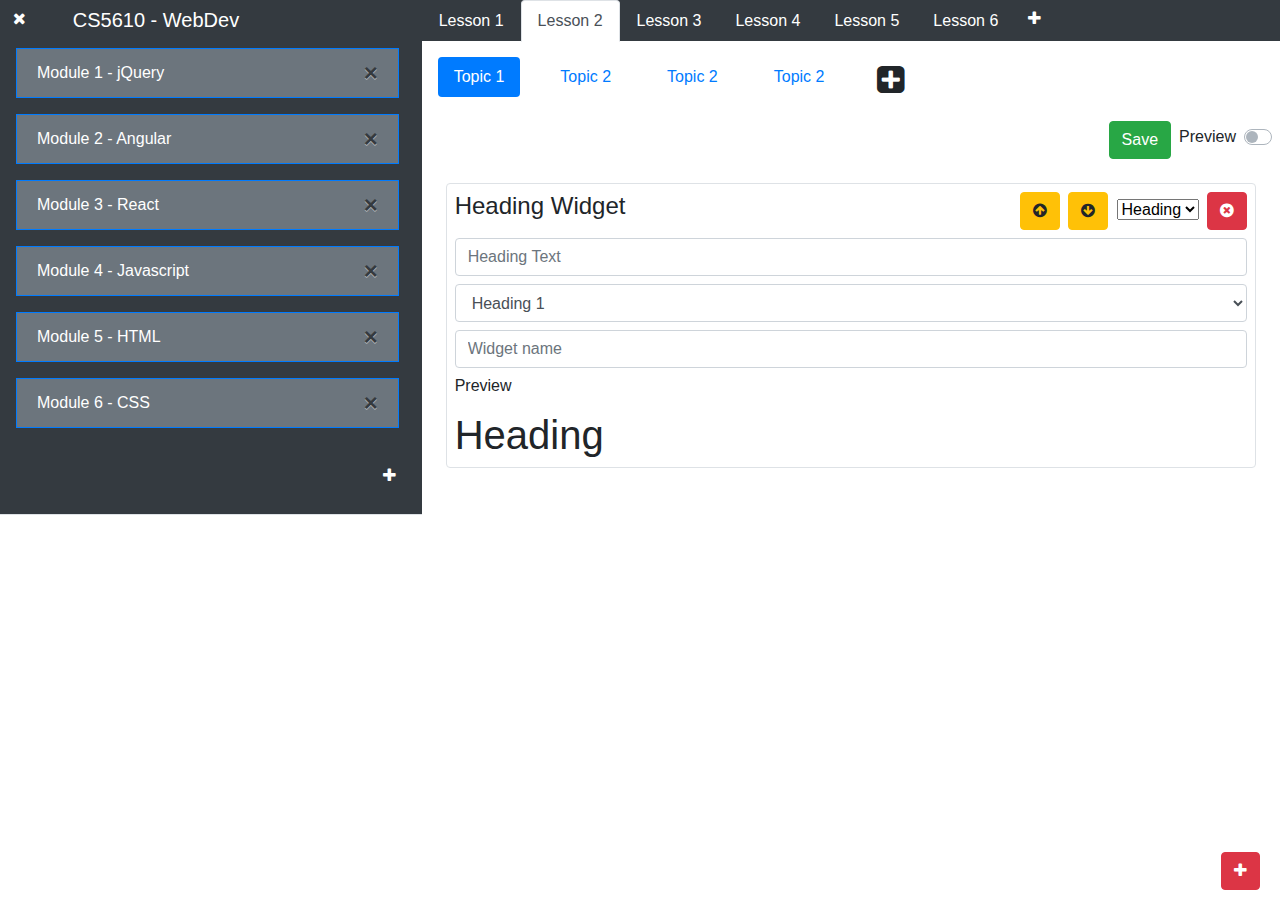
<file: src/main/webapp/course-editor/course-editor.template.client.html>
<!DOCTYPE html>
<html lang="en">
  <head>
    <meta charset="UTF-8">
    <link href="https://stackpath.bootstrapcdn.com/bootstrap/4.4.1/css/bootstrap.min.css"
          rel="stylesheet">
    <link href="https://stackpath.bootstrapcdn.com/font-awesome/4.7.0/css/font-awesome.min.css"
          rel="stylesheet">
    <link href="course-editor.style.client.css" rel="stylesheet">
    <meta name="viewport" content="width=device-width, initial-scale=1.0" />
    <title>Course Editor</title>
  </head>
  <body>


    <div>
      <div class="row">
        <!--Module List Code-->
        <div class="col-md-4 bg-dark">
          <div class="row">
            <div class="col-2">
              <button class="btn nav-btn wbdv-course-editor wbdv-close">
                <i class="fa fa-times"></i>
              </button>
            </div>
            <div class="col-auto">
              <span class="navbar-brand wbdv-course-title text-white">CS5610 - WebDev</span>
            </div>
          </div>

          <ul class="list-group ml-2 wbdv-module-list">
            <li class="list-group-item rounded-0 m-2 mt-2 text-truncate wbdv-module-item active bg-secondary">
              <a href="#" class="wbdv-module-item-title">Module 1 - jQuery</a>
              <a href="#" class="button close">
                <span aria-hidden="true">&times;</span>
              </a>
            </li>
            <li class="list-group-item rounded-0 m-2 mt-2 text-truncate wbdv-module-item active bg-secondary">
              <a href="#" class="wbdv-module-item-title">Module 2 - Angular</a>
              <a href="#" class="button close">
                <span aria-hidden="true">&times;</span>
              </a>
            </li>
            <li class="list-group-item rounded-0 m-2 mt-2 text-truncate wbdv-module-item active bg-secondary">
              <a href="#" class="wbdv-module-item-title">Module 3 - React</a>
              <a href="#" class="button close">
                <span aria-hidden="true">&times;</span>
              </a>
            </li>
            <li class="list-group-item rounded-0 m-2 mt-2 text-truncate wbdv-module-item active bg-secondary">
              <a href="#" class="wbdv-module-item-title">Module 4 - Javascript</a>
              <a href="#" class="button close">
                <span aria-hidden="true">&times;</span>
              </a>
            </li>
            <li class="list-group-item rounded-0 m-2 mt-2 text-truncate wbdv-module-item active bg-secondary">
              <a href="#" class="wbdv-module-item-title">Module 5 - HTML</a>
              <a href="#" class="button close">
                <span aria-hidden="true">&times;</span>
              </a>
            </li>
            <li class="list-group-item rounded-0 m-2 mt-2 text-truncate wbdv-module-item active bg-secondary">
              <a href="#" class="wbdv-module-item-title">Module 6 - CSS</a>
              <a href="#" class="button close">
                <span aria-hidden="true">&times;</span>
              </a>
            </li>
          </ul>

          <div class="row border-bottom">
            <button class="btn nav-btn col col-11 ml-4 m-4 wbdv-module-item-add-btn">
              <i class="fa fa-plus pull-right"></i>
            </button>
          </div>
        </div>
        <!--End of Module List Code-->

        <div class="col-md-8 pl-0">
          <!--Nav tabs-->
          <ul class="nav nav-tabs border-0 bg-dark">
            <li class="nav-item">
              <a href="#" class="nav-link text-white wbdv-build-tab">Lesson 1</a>
            </li>
            <li class="nav-item">
              <a href="#" class="nav-link wbdv-page-tab active">Lesson 2</a>
            </li>
            <li class="nav-item">
              <a href="#" class="nav-link text-white wbdv-theme-tab">Lesson 3</a>
            </li>
            <li class="nav-item">
              <a href="#" class="nav-link text-white wbdv-store-tab">Lesson 4</a>
            </li>
            <li class="nav-item">
              <a href="#" class="nav-link text-white wbdv-apps-tab">Lesson 5</a>
            </li>
            <li class="nav-item">
              <a href="#" class="nav-link text-white wbdv-settings-tab">Lesson 6</a>
            </li>
            <li class="nav-item">
              <button class="btn nav-btn wbdv-new-page-btn">
                <i class="fa fa-plus"></i>
              </button>
            </li>
          </ul>
          <!--End of Nav tabs-->

          <!--Nav pills-->
          <ul class="nav nav-pills m-3 wbdv-topic-pill-list">
            <li class="nav-item mr-md-4 wbdv-topic-pill">
              <a href="#" class="nav-link active">
                Topic 1
              </a>
            </li>
            <li class="nav-item mr-md-4 wbdv-topic-pill">
              <a href="#" class="nav-link">
                Topic 2
              </a>
            </li>
            <li class="nav-item mr-md-4 wbdv-topic-pill">
              <a href="#" class="nav-link">
                Topic 2
              </a>
            </li>
            <li class="nav-item mr-md-4 wbdv-topic-pill">
              <a href="#" class="nav-link">
                Topic 2
              </a>
            </li>
            <li class="nav-item wbdv-topic-add-btn">
              <button class="btn nav-btn">
                <i class="fa fa-plus-square fa-2x"></i>
              </button>
            </li>
          </ul>
          <!--End of Nav pills-->

          <!--Save and preview-->
          <div class="d-flex justify-content-end">
            <div>
              <button class="btn btn-success mr-2">
                Save
              </button>
            </div>
            <div class="mt-1 mr-2">
              <label for="customSwitch1">Preview</label>
            </div>
            <div class="custom-control custom-switch mt-1">
              <input type="checkbox" class="custom-control-input" id="customSwitch1">
              <label class="custom-control-label" for="customSwitch1"></label>
            </div>
          </div>
          <!--End of Save and Preview-->

          <!--Heading Widget-->
          <div class="border rounded m-4">
            <div class="row mt-2">

              <div class="col ml-2">
                <h4>Heading Widget</h4>
              </div>

              <div class="col-auto">
                <button class="btn btn-warning mr-1">
                  <i class="fa fa-arrow-circle-up"></i>
                </button>
                <button class="btn btn-warning mr-1">
                  <i class="fa fa-arrow-circle-down"></i>
                </button>
                <select class="nav-item mr-1">
                  <option value="Heading">Heading</option>
                </select>
                <button class="btn btn-danger mr-2">
                  <i class="fa fa-times-circle"></i>
                </button>
              </div>

            </div>

            <div class="row mx-2 mt-2">
              <input class="form-control" placeholder="Heading Text">
            </div>

            <div class="row mx-2 mt-2">
              <select class="form-control">
                <option>Heading 1</option>
              </select>
            </div>

            <div class="row mx-2 mt-2">
              <input class="form-control" placeholder="Widget name">
            </div>

            <div class="row mx-2 mt-2">
              <h6>Preview</h6>
            </div>

            <div class="row mx-2 mt-2">
              <h1>Heading</h1>
            </div>
          </div>
          <!--End of Heading Widget-->
          <div>
            <button class="btn btn-danger wbdv-add-widget-btn">
              <i class="fa fa-plus"></i>
            </button>
          </div>
        </div>

      </div>
    </div>
  </body>
</html>
</file>
<file: src/main/webapp/course-editor/course-editor.style.client.css>
.wbdv-close {
  color: white;
}

.wbdv-new-page-btn {
  color: white;
}

.wbdv-module-item-add-btn {
  color: white;
}

.wbdv-module-item-title {
  color: white;
}

.wbdv-add-widget-btn {
  position: fixed;
  bottom: 10px;
  right: 20px;
}
</file>
